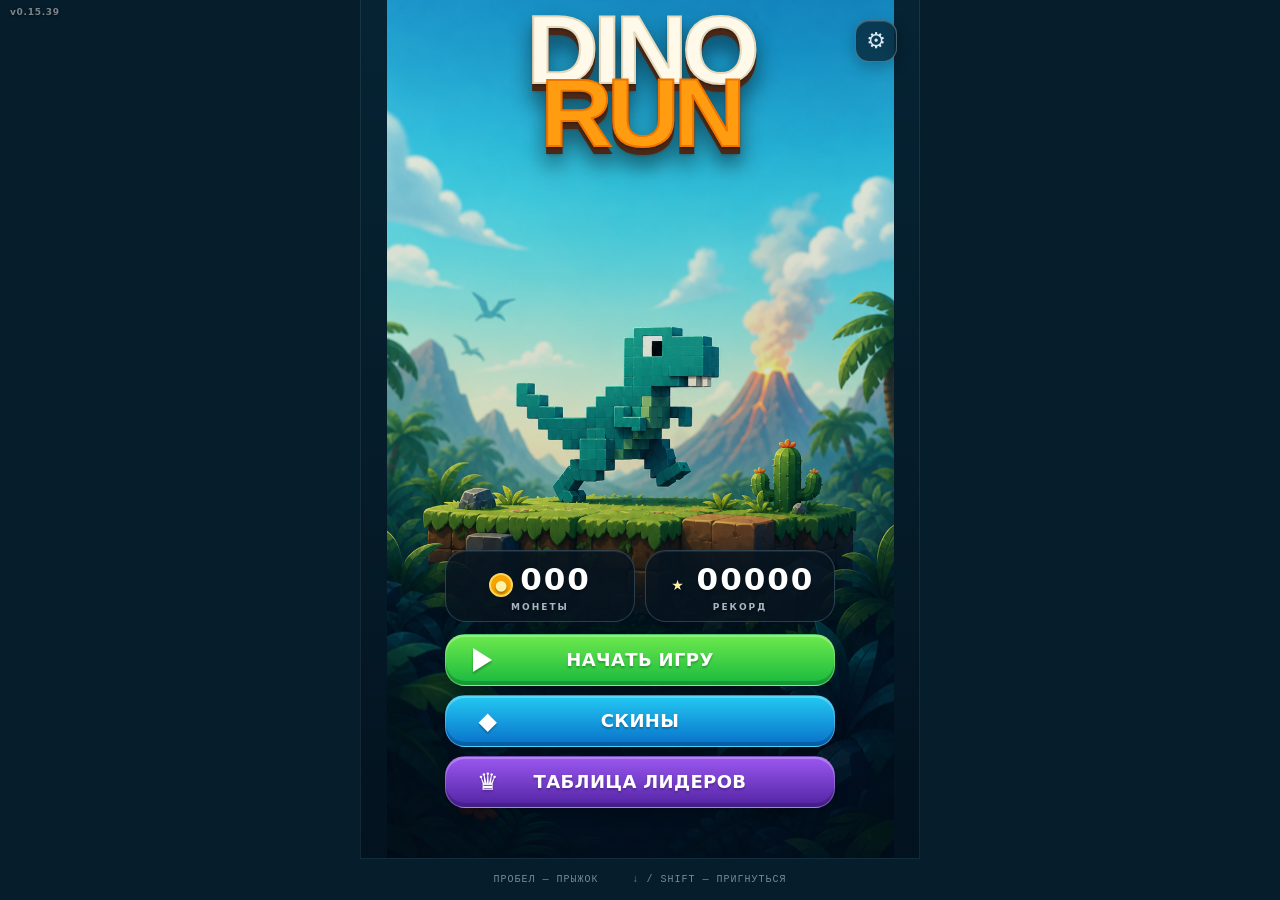
<file: index.html>
<!doctype html>
<html lang="ru">
<head>
  <meta charset="UTF-8" />
  <meta name="viewport" content="width=device-width, initial-scale=1, viewport-fit=cover, user-scalable=no" />
  <meta name="theme-color" content="#f7f7f7" />
  <title>Dino Run</title>
  <script src="https://telegram.org/js/telegram-web-app.js?63"></script>
  <link rel="stylesheet" href="styles.css?v=67" />
</head>
<body class="menu-open">
  <span class="app-version" aria-label="Версия приложения">v0.15.39</span>
  <main class="game-shell" aria-label="Игра Динозаврик">
    <header class="topbar">
      <button id="pauseButton" class="icon-button" type="button" aria-label="Поставить игру на паузу">
        <svg viewBox="0 0 24 24" aria-hidden="true"><rect x="5" y="4" width="5" height="16" rx="1"></rect><rect x="14" y="4" width="5" height="16" rx="1"></rect></svg>
      </button>
      <button id="soundButton" class="icon-button" type="button" aria-label="Выключить звук" aria-pressed="true">
        <span id="soundIcon" aria-hidden="true">
          <svg class="sound-on-icon" viewBox="0 0 24 24"><path d="M4 9v6h4l5 4V5L8 9H4z"></path><path d="M16 8c1.2 1 1.2 7 0 8M19 5c3 3 3 11 0 14" fill="none" stroke="currentColor" stroke-width="2" stroke-linecap="round"></path></svg>
          <svg class="sound-off-icon" viewBox="0 0 24 24"><path d="M4 9v6h4l5 4V5L8 9H4z"></path><path d="m17 9 5 5m0-5-5 5" fill="none" stroke="currentColor" stroke-width="2" stroke-linecap="round"></path></svg>
        </span>
      </button>
    </header>

    <section id="gameWrap" class="game-wrap">
      <canvas id="game" aria-label="Игровое поле"></canvas>
      <div id="devJumpControls" class="dev-jump-controls hidden" aria-label="Быстрый переход к дистанции">
        <button type="button" data-jump-distance="500">500</button>
        <button type="button" data-jump-distance="1000">1000</button>
        <button type="button" data-jump-distance="1500">1500</button>
        <button type="button" data-jump-distance="2000">2000</button>
        <button type="button" data-jump-distance="2500">2500</button>
        <button type="button" data-jump-distance="3000">3000</button>
        <button type="button" data-jump-distance="3500">3500</button>
        <button type="button" data-jump-distance="4000">4000</button>
        <button type="button" data-jump-distance="4500">4500</button>
        <button type="button" data-jump-distance="5000">5000</button>
      </div>

      <div id="startScreen" class="overlay">
        <div class="start-card">
          <div id="mainMenuScreen" class="menu-screen">
            <h1 class="game-logo" aria-label="Dino Run"><span>DINO</span><span>RUN</span></h1>
            <button id="developerMenuButton" class="developer-shortcut" type="button" aria-label="Настройки" title="Настройки">⚙</button>
            <canvas id="menuCharacterPreview" class="menu-character-preview" width="112" height="80" aria-label="Выбранный персонаж"></canvas>
            <div class="menu-stats" aria-label="Статистика игрока">
              <div><span class="stat-icon coin-symbol">●</span><strong id="menuCoins">000</strong><small>МОНЕТЫ</small></div>
              <div><span class="stat-icon trophy-symbol">★</span><strong id="menuHighScore">00000</strong><small>РЕКОРД</small></div>
            </div>
            <p class="controls-hint"><span>Пробел / ↑</span> — прыжок &nbsp; <span>↓ / Shift</span> — пригнуться</p>
            <div class="menu-home-actions">
              <button id="startButton" class="primary-button" type="button"><span class="button-icon play-icon" aria-hidden="true"></span><span>НАЧАТЬ ИГРУ</span></button>
              <button id="characterMenuButton" class="menu-nav-button character-button" type="button"><span class="button-icon" aria-hidden="true">◆</span><span>СКИНЫ</span></button>
              <button id="leaderboardMenuButton" class="menu-nav-button leaderboard-button" type="button"><span class="button-icon" aria-hidden="true">♛</span><span>ТАБЛИЦА ЛИДЕРОВ</span></button>
            </div>
          </div>

          <div id="locationsMenuScreen" class="menu-screen locations-menu hidden">
            <button class="back-button" type="button" data-menu-back>← НАЗАД</button>
            <p class="eyebrow">ВЫБЕРИ МАРШРУТ</p>
            <h2>ЛОКАЦИИ</h2>
            <div class="legacy-location-view">
              <p>Каждая следующая локация продолжает общий забег.</p>
              <p class="location-record">ТВОЙ РЕКОРД: <strong id="locationRecord">00000 М</strong></p>
              <div id="locationGrid" class="location-grid" aria-label="Выбор локации">
              <button id="desertLocationButton" class="location-card location-desert" type="button"><span class="location-number">01</span><span class="location-name">ПУСТЫНЯ</span><span class="location-range">0–3000 М</span><span class="location-action">ИГРАТЬ</span></button>
              <div class="location-connector" data-from="0" data-to="3000" aria-hidden="true"><span><i></i><b></b></span></div>
              <button class="location-card location-forest locked" type="button" disabled aria-disabled="true"><span class="location-number">02</span><span class="location-name">ЛЕС</span><span class="location-range">3000–6000 М</span><span class="location-action">СКОРО</span></button>
              <div class="location-connector" data-from="3000" data-to="6000" aria-hidden="true"><span><i></i><b></b></span></div>
              <button class="location-card location-swamp locked" type="button" disabled aria-disabled="true"><span class="location-number">03</span><span class="location-name">БОЛОТА</span><span class="location-range">6000–9000 М</span><span class="location-action">СКОРО</span></button>
              <div class="location-connector" data-from="6000" data-to="9000" aria-hidden="true"><span><i></i><b></b></span></div>
              <button class="location-card location-jungle locked" type="button" disabled aria-disabled="true"><span class="location-number">04</span><span class="location-name">ДЖУНГЛИ</span><span class="location-range">9000–12000 М</span><span class="location-action">СКОРО</span></button>
              <div class="location-connector" data-from="9000" data-to="12000" aria-hidden="true"><span><i></i><b></b></span></div>
              <button class="location-card location-impact locked" type="button" disabled aria-disabled="true"><span class="location-number">05</span><span class="location-name">ПАДЕНИЕ АСТЕРОИДА</span><span class="location-range">12000–15000 М</span><span class="location-action">СКОРО</span></button>
              <div class="location-connector" data-from="12000" data-to="15000" aria-hidden="true"><span><i></i><b></b></span></div>
              <button class="location-card location-firestorm locked" type="button" disabled aria-disabled="true"><span class="location-number">06</span><span class="location-name">ГЛОБАЛЬНЫЕ ПОЖАРЫ</span><span class="location-range">15000–18000 М</span><span class="location-action">СКОРО</span></button>
              <div class="location-connector" data-from="15000" data-to="18000" aria-hidden="true"><span><i></i><b></b></span></div>
              <button class="location-card location-ash locked" type="button" disabled aria-disabled="true"><span class="location-number">07</span><span class="location-name">ПЕПЕЛЬНАЯ ЗИМА</span><span class="location-range">18000–21000 М</span><span class="location-action">СКОРО</span></button>
              <div class="location-connector" data-from="18000" data-to="21000" aria-hidden="true"><span><i></i><b></b></span></div>
              <button class="location-card location-ice-age locked" type="button" disabled aria-disabled="true"><span class="location-number">08</span><span class="location-name">ЛЕДНИКОВЫЙ ПЕРИОД</span><span class="location-range">21000–24000 М</span><span class="location-action">СКОРО</span></button>
              <div class="location-connector" data-from="21000" data-to="24000" aria-hidden="true"><span><i></i><b></b></span></div>
              <button class="location-card location-rebirth locked" type="button" disabled aria-disabled="true"><span class="location-number">09</span><span class="location-name">ВОЗРОЖДЕНИЕ</span><span class="location-range">24000–27000 М</span><span class="location-action">СКОРО</span></button>
              <div class="location-connector" data-from="24000" data-to="27000" aria-hidden="true"><span><i></i><b></b></span></div>
              <button class="location-card location-civilization locked" type="button" disabled aria-disabled="true"><span class="location-number">10</span><span class="location-name">ДРЕВНЯЯ ЦИВИЛИЗАЦИЯ</span><span class="location-range">27000–30000 М</span><span class="location-action">СКОРО</span></button>
              <div class="location-connector" data-from="27000" data-to="30000" aria-hidden="true"><span><i></i><b></b></span></div>
              <button class="location-card location-space locked" type="button" disabled aria-disabled="true"><span class="location-number">11</span><span class="location-name">КОСМОС</span><span class="location-range">30000–33000 М</span><span class="location-action">СКОРО</span></button>
              </div>
            </div>
            <div class="new-location-view">
              <p class="new-location-record">ТВОЙ РЕКОРД: <strong id="newLocationRecord">00000 М</strong></p>
              <div id="newLocationGrid" class="new-location-grid" aria-label="Новый выбор локаций">
                <button class="new-location-card new-theme-desert" type="button" data-location-start="0" data-from="0" data-to="3000">
                  <span class="new-location-copy"><small>ЛОКАЦИЯ 01</small><strong>ПУСТЫНЯ</strong><em>0–3000 М</em></span>
                  <span class="new-location-art new-art-desert" aria-hidden="true"></span>
                </button>
                <button class="new-location-card new-theme-forest locked" type="button" data-from="3000" data-to="6000" disabled aria-disabled="true">
                  <span class="new-location-copy"><small>ЛОКАЦИЯ 02</small><strong>ЛЕС</strong><em>3000–6000 М</em></span>
                  <span class="new-location-art new-art-forest" aria-hidden="true"><b>🔒</b></span>
                </button>
                <button class="new-location-card new-theme-swamp locked" type="button" data-from="6000" data-to="9000" disabled aria-disabled="true">
                  <span class="new-location-copy"><small>ЛОКАЦИЯ 03</small><strong>БОЛОТА</strong><em>6000–9000 М</em></span>
                  <span class="new-location-art" aria-hidden="true"><b>🔒</b></span>
                </button>
                <button class="new-location-card new-theme-jungle locked" type="button" data-from="9000" data-to="12000" disabled aria-disabled="true">
                  <span class="new-location-copy"><small>ЛОКАЦИЯ 04</small><strong>ДЖУНГЛИ</strong><em>9000–12000 М</em></span>
                  <span class="new-location-art new-art-jungle" aria-hidden="true"><b>🔒</b></span>
                </button>
                <button class="new-location-card new-theme-impact locked" type="button" data-from="12000" data-to="15000" disabled aria-disabled="true">
                  <span class="new-location-copy"><small>ЛОКАЦИЯ 05</small><strong>ПАДЕНИЕ АСТЕРОИДА</strong><em>12000–15000 М</em></span>
                  <span class="new-location-art" aria-hidden="true"><b>🔒</b></span>
                </button>
                <button class="new-location-card new-theme-firestorm locked" type="button" data-from="15000" data-to="18000" disabled aria-disabled="true">
                  <span class="new-location-copy"><small>ЛОКАЦИЯ 06</small><strong>ГЛОБАЛЬНЫЕ ПОЖАРЫ</strong><em>15000–18000 М</em></span>
                  <span class="new-location-art" aria-hidden="true"><b>🔒</b></span>
                </button>
                <button class="new-location-card new-theme-ash locked" type="button" data-from="18000" data-to="21000" disabled aria-disabled="true">
                  <span class="new-location-copy"><small>ЛОКАЦИЯ 07</small><strong>ПЕПЕЛЬНАЯ ЗИМА</strong><em>18000–21000 М</em></span>
                  <span class="new-location-art" aria-hidden="true"><b>🔒</b></span>
                </button>
                <button class="new-location-card new-theme-ice locked" type="button" data-from="21000" data-to="24000" disabled aria-disabled="true">
                  <span class="new-location-copy"><small>ЛОКАЦИЯ 08</small><strong>ЛЕДНИКОВЫЙ ПЕРИОД</strong><em>21000–24000 М</em></span><span class="new-location-art" aria-hidden="true"><b>🔒</b></span>
                </button>
                <button class="new-location-card new-theme-rebirth locked" type="button" data-from="24000" data-to="27000" disabled aria-disabled="true">
                  <span class="new-location-copy"><small>ЛОКАЦИЯ 09</small><strong>ВОЗРОЖДЕНИЕ</strong><em>24000–27000 М</em></span><span class="new-location-art" aria-hidden="true"><b>🔒</b></span>
                </button>
                <button class="new-location-card new-theme-civilization locked" type="button" data-from="27000" data-to="30000" disabled aria-disabled="true">
                  <span class="new-location-copy"><small>ЛОКАЦИЯ 10</small><strong>ДРЕВНЯЯ ЦИВИЛИЗАЦИЯ</strong><em>27000–30000 М</em></span><span class="new-location-art" aria-hidden="true"><b>🔒</b></span>
                </button>
                <button class="new-location-card new-theme-space locked" type="button" data-from="30000" data-to="33000" disabled aria-disabled="true">
                  <span class="new-location-copy"><small>ЛОКАЦИЯ 11</small><strong>КОСМОС</strong><em>30000–33000 М</em></span><span class="new-location-art" aria-hidden="true"><b>🔒</b></span>
                </button>
              </div>
            </div>
            <div class="third-location-view">
              <div id="thirdLocationStage" class="third-location-stage third-theme-desert">
                <button id="thirdLocationPrev" class="third-location-nav third-nav-prev hidden" type="button" aria-label="Предыдущая локация">‹</button>
                <button id="thirdLocationNext" class="third-location-nav third-nav-next" type="button" aria-label="Следующая локация">›</button>
                <div class="third-stage-heading">
                  <small id="thirdLocationNumber">ЛОКАЦИЯ 01</small>
                  <h3 id="thirdLocationName">ПУСТЫНЯ</h3>
                  <span id="thirdLocationRange">0–3000 М</span>
                </div>
                <div class="third-island-layer" aria-hidden="true"></div>
                <div class="third-map-clouds" aria-hidden="true">
                  <i></i><i></i><i></i><i></i><i></i><i></i>
                  <i></i><i></i><i></i><i></i><i></i><i></i>
                </div>
                <div id="thirdLocationFog" class="third-location-fog" aria-hidden="true"></div>
                <div class="third-route" aria-hidden="true">
                  <span></span>
                  <small id="thirdRouteStart">0</small>
                  <small id="thirdRouteEnd">3000 М</small>
                </div>
                <div class="third-dino-marker">
                  <img src="assets/game-skins/classic-run-4.png" alt="" aria-hidden="true">
                </div>
                <div class="third-record-flag"><strong id="thirdFlagRecord">00531 М</strong></div>
                <div class="third-stage-footer">
                  <div class="third-location-stats">
                    <div class="third-location-stat">
                      <small>ПОПЫТКИ</small>
                      <strong id="thirdAttempts">00</strong>
                    </div>
                    <div class="third-location-stat">
                      <small>ЛУЧШИЙ РЕЗУЛЬТАТ</small>
                      <strong id="thirdBestResult">00000 М</strong>
                    </div>
                    <div class="third-location-stat">
                      <small>ИССЛЕДОВАНО</small>
                      <strong id="thirdExplored">0%</strong>
                    </div>
                  </div>
                  <button id="thirdLocationPlay" type="button">ИГРАТЬ</button>
                </div>
              </div>
            </div>
          </div>

          <div id="skinsMenuScreen" class="menu-screen skins-menu hidden">
            <div class="skins-toolbar">
              <button class="back-button" type="button" data-menu-back>← НАЗАД</button>
              <div class="skin-wallet"><span class="coin-symbol">●</span><strong id="skinWalletCoins">000</strong></div>
            </div>
            <div class="skins-title">
              <span class="skins-title-dino" aria-hidden="true">◆</span>
              <div><h2>СКИНЫ</h2><p>Собирай коллекцию и беги к рекорду!</p></div>
            </div>
            <section class="skin-shop" aria-label="Карусель скинов">
              <div id="skinGrid" class="skin-carousel" aria-live="polite"></div>
            </section>
          </div>

          <div id="leaderboardMenuScreen" class="menu-screen hidden">
            <button class="back-button" type="button" data-menu-back>← НАЗАД</button>
            <p class="eyebrow">ЛУЧШИЕ ИГРОКИ</p>
            <h2>ТАБЛИЦА ЛИДЕРОВ</h2>
            <p>Топ игроков по максимальному расстоянию.</p>
            <div id="leaderboardStatus" class="leaderboard-status">ЗАГРУЗКА...</div>
            <ol id="leaderboardList" class="leaderboard-list" aria-live="polite"></ol>
          </div>

          <div id="settingsMenuScreen" class="menu-screen settings-menu hidden">
            <button class="back-button" type="button" data-menu-back>← НАЗАД</button>
            <p class="eyebrow">ПАРАМЕТРЫ ИГРЫ</p>
            <h2>НАСТРОЙКИ</h2>
            <p>Музыка главного меню и игровые звуки.</p>
            <button id="menuSoundToggle" class="settings-toggle" type="button" aria-pressed="true">
              <span class="settings-toggle-icon" aria-hidden="true">♪</span>
              <span id="menuSoundLabel">ЗВУК И МУЗЫКА: ВКЛ</span>
            </button>
            <div class="settings-developer">
              <h3>РЕЖИМ РАЗРАБОТЧИКА</h3>
              <p class="eyebrow">ВИД ВЫБОРА ЛОКАЦИЙ</p>
              <div id="locationViewButtons" class="location-view-switch" role="group" aria-label="Вид выбора локаций">
                <button type="button" data-location-view="legacy" aria-pressed="false">ЛЕГАСИ</button>
                <button type="button" data-location-view="new" aria-pressed="false">НОВАЯ</button>
                <button type="button" data-location-view="third" aria-pressed="true">ВАРИАНТ 3</button>
              </div>
              <button id="devFogToggle" class="settings-toggle developer-fog-toggle" type="button" aria-pressed="true">
                <span class="settings-toggle-icon" aria-hidden="true">☁</span>
                <span id="devFogLabel">ТУМАН: ВКЛ</span>
              </button>
              <p class="eyebrow dev-run-title">ТЕСТОВЫЙ ЗАБЕГ</p>
              <p>Быстро запусти игру с начала нужной локации. Рекорд не сохраняется.</p>
              <div id="devDistanceButtons" class="dev-distances dev-start-distances">
                <button type="button" data-distance="0"><strong>ПУСТЫНЯ</strong><small>0 М</small></button>
                <button type="button" data-distance="3000"><strong>ЛЕС</strong><small>3000 М</small></button>
                <button type="button" data-distance="6000"><strong>БОЛОТА</strong><small>6000 М</small></button>
                <button type="button" data-distance="9000"><strong>ДЖУНГЛИ</strong><small>9000 М</small></button>
                <button type="button" data-distance="12000"><strong>ПАДЕНИЕ АСТЕРОИДА</strong><small>12000 М</small></button>
                <button type="button" data-distance="15000"><strong>ГЛОБАЛЬНЫЕ ПОЖАРЫ</strong><small>15000 М</small></button>
                <button type="button" data-distance="18000"><strong>ПЕПЕЛЬНАЯ ЗИМА</strong><small>18000 М</small></button>
                <button type="button" data-distance="21000"><strong>ЛЕДНИКОВЫЙ ПЕРИОД</strong><small>21000 М</small></button>
                <button type="button" data-distance="24000"><strong>ВОЗРОЖДЕНИЕ</strong><small>24000 М</small></button>
                <button type="button" data-distance="27000"><strong>ДРЕВНЯЯ ЦИВИЛИЗАЦИЯ</strong><small>27000 М</small></button>
                <button type="button" data-distance="30000"><strong>КОСМОС</strong><small>30000 М</small></button>
                <button type="button" data-obstacle-free>БЕЗ ПРЕГРАД</button>
              </div>
            </div>
          </div>
        </div>
      </div>

      <div id="gameOverScreen" class="overlay hidden">
        <div class="game-over-card">
          <p class="eyebrow">ЗАБЕГ ОКОНЧЕН</p>
          <h2>GAME OVER</h2>
          <div class="result-row">
            <div><span>СЧЁТ</span><strong id="finalScore">00000</strong></div>
            <div class="divider"></div>
            <div><span>МОНЕТЫ</span><strong id="finalCoins">000</strong></div>
            <div class="divider"></div>
            <div><span>РЕКОРД</span><strong id="finalHighScore">00000</strong></div>
          </div>
          <button id="restartButton" class="primary-button" type="button">ЕЩЁ РАЗ</button>
          <button id="menuButton" class="secondary-button" type="button">ГЛАВНОЕ МЕНЮ</button>
        </div>
      </div>

      <div id="pauseScreen" class="overlay hidden">
        <div class="pause-card">
          <p class="eyebrow">ИГРА ОСТАНОВЛЕНА</p>
          <h2>ПАУЗА</h2>
          <button id="resumeButton" class="primary-button" type="button">ПРОДОЛЖИТЬ</button>
          <button id="pauseMenuButton" class="secondary-button" type="button">ГЛАВНОЕ МЕНЮ</button>
          <p class="controls-hint"><span>P / Esc</span> — продолжить игру</p>
        </div>
      </div>

      <div class="mobile-controls" aria-label="Сенсорное управление">
        <button id="duckButton" type="button" aria-label="Пригнуться">↓</button>
        <button id="jumpButton" type="button" aria-label="Прыгнуть">↑</button>
      </div>
    </section>

    <footer>
      <span>ПРОБЕЛ — ПРЫЖОК</span>
      <span>↓ / SHIFT — ПРИГНУТЬСЯ</span>
    </footer>
  </main>
  <script src="telegram.js?v=8"></script>
  <script src="cloud-sync.js?v=8"></script>
  <script src="game.js?v=77"></script>
</body>
</html>
</file>
<file: styles.css>
:root {
  color-scheme: light;
  --ink: #2f3133;
  --muted: #73777a;
  --paper: #dff3ff;
  --accent: #ee5d43;
  font-family: "Courier New", Courier, monospace;
}

* { box-sizing: border-box; }

html, body {
  width: 100%;
  height: 100%;
  margin: 0;
  overflow: hidden;
  overscroll-behavior: none;
  background: var(--paper);
  color: var(--ink);
  -webkit-tap-highlight-color: transparent;
  touch-action: none;
  transition: background-color .7s ease, color .7s ease;
}

button { font: inherit; }

.app-version {
  position: fixed;
  z-index: 20;
  left: max(10px, env(safe-area-inset-left));
  top: max(8px, env(safe-area-inset-top));
  color: rgba(255, 255, 255, .48);
  font-family: system-ui, -apple-system, sans-serif;
  font-size: 9px;
  font-weight: 650;
  letter-spacing: .08em;
  line-height: 1;
  pointer-events: none;
  text-shadow: 0 1px 3px rgba(0, 0, 0, .6);
}

body:not(.menu-open) .app-version { left: max(66px, calc(env(safe-area-inset-left) + 66px)); top: max(22px, calc(env(safe-area-inset-top) + 22px)); color: rgba(47, 49, 51, .42); }
body.night:not(.menu-open) .app-version { color: rgba(255, 255, 255, .42); }

.game-shell {
  width: min(100%, 560px);
  height: min(var(--tg-viewport-stable-height, 100dvh), 1000px);
  position: relative;
  display: grid;
  grid-template-rows: 1fr 42px;
  margin: 0 auto;
  overflow: hidden;
}

body.menu-open .topbar { display: none; }
body.menu-open .game-shell { grid-template-rows: 1fr 42px; }
body.menu-open #startScreen { place-items: start center; }
body.menu-open .start-card { height: 100%; padding-top: max(24px, env(safe-area-inset-top)); padding-bottom: max(22px, env(safe-area-inset-bottom)); }
body.menu-open #mainMenuScreen:not(.hidden) { height: 100%; display: flex; flex-direction: column; align-items: center; }

.topbar {
  position: absolute;
  z-index: 3;
  inset: 0 0 auto;
  display: flex;
  align-items: center;
  justify-content: space-between;
  padding: max(10px, env(safe-area-inset-top)) 16px 0;
  pointer-events: none;
}

.icon-button {
  display: grid; place-items: center; width: 44px; height: 44px; padding: 10px; border: 1px solid rgba(47,49,51,.18); border-radius: 50%; background: rgba(223,243,255,.72); color: var(--ink); cursor: pointer; pointer-events: auto; backdrop-filter: blur(4px);
}
.icon-button svg { display: block; width: 100%; height: 100%; fill: currentColor; }
#soundButton[aria-pressed="true"] .sound-off-icon, #soundButton[aria-pressed="false"] .sound-on-icon { display: none; }
body.night .icon-button { border-color: rgba(232,240,255,.24); background: rgba(21,35,61,.7); }

.game-wrap { position: relative; min-height: 0; overflow: hidden; }
canvas { display: block; width: 100%; height: 100%; image-rendering: pixelated; }

.dev-jump-controls { position: absolute; z-index: 3; top: max(116px, calc(env(safe-area-inset-top) + 108px)); left: 50%; display: grid; grid-template-columns: repeat(5, 1fr); gap: 4px; width: min(92%, 520px); padding: 6px; border: 1px solid rgba(255,255,255,.35); border-radius: 12px; background: rgba(4,19,30,.72); backdrop-filter: blur(5px); transform: translateX(-50%); }
.dev-jump-controls.hidden { display: none; }
.dev-jump-controls button { min-height: 30px; padding: 4px 2px; border: 1px solid rgba(255,255,255,.2); border-radius: 7px; background: rgba(255,255,255,.12); color: white; font: 700 10px "Courier New", monospace; cursor: pointer; }
.dev-jump-controls button:active { background: var(--accent); transform: translateY(1px); }

.overlay {
  position: absolute; inset: 0; z-index: 4; display: grid; place-items: center;
  background: rgba(223, 243, 255, .8); backdrop-filter: blur(2px);
  transition: opacity .2s ease; overflow-y: auto;
}
.overlay.hidden { opacity: 0; pointer-events: none; }

.start-card, .game-over-card, .pause-card { text-align: center; padding: 28px; max-width: 720px; width: 100%; }
.menu-character-preview { display: block; width: 112px; height: 80px; margin: 12px auto 4px; image-rendering: pixelated; }
h1, h2 { margin: 0; font-size: clamp(34px, 7vw, 66px); letter-spacing: .12em; line-height: 1; }
.start-card > p, .menu-screen > p:not(.eyebrow) { color: var(--muted); line-height: 1.6; }
.controls-hint { font-size: 11px; margin-top: 20px; }
.controls-hint span { color: var(--ink); font-weight: bold; }

.menu-stats { display: flex; justify-content: center; gap: 12px; margin: 20px auto 8px; }
.menu-stats > div { min-width: 130px; padding: 12px 16px; border: 1px solid rgba(49,91,112,.25); background: rgba(255,255,255,.3); }
.menu-stats strong { font-size: 22px; letter-spacing: 2px; }
.menu-stats small { display: block; margin-top: 5px; color: var(--muted); font-size: 9px; letter-spacing: 2px; }
.coin-symbol { margin-right: 7px; color: #d98a22; }

.menu-screen.hidden { display: none; }
.menu-home-actions { display: grid; gap: 11px; width: min(280px, 90%); margin: auto auto 0; }
.menu-home-actions .primary-button { width: 100%; margin: 0; }
.menu-nav-button { width: 100%; min-height: 46px; padding: 12px 16px; border: 0; background: var(--ink); color: white; box-shadow: 5px 5px 0 rgba(238,93,67,.75); font-weight: 700; letter-spacing: 1px; cursor: pointer; }
.menu-nav-button:active { transform: translate(3px, 3px); box-shadow: 2px 2px 0 var(--accent); }
.back-button { display: flex; align-items: center; min-height: 48px; margin: 0 0 24px; padding: 12px 14px; border: 1px solid rgba(255,255,255,.2); border-radius: 14px; background: rgba(2,18,29,.34); color: var(--ink); font-size: 15px; font-weight: 800; letter-spacing: 1px; cursor: pointer; }
.back-button:active { transform: translateY(2px); background: rgba(2,18,29,.58); }
.skin-run-stage { position: relative; max-width: 520px; margin: 14px auto 12px; border: 1px solid rgba(49,91,112,.28); background: rgba(255,255,255,.2); overflow: hidden; }
.skin-run-stage canvas { display: block; width: 100%; height: 130px; image-rendering: pixelated; }
.skin-run-stage > span { position: absolute; top: 8px; right: 10px; color: var(--muted); font-size: 8px; letter-spacing: 1px; }

.skin-shop { margin: 12px auto 6px; }
.skin-shop h2 { position: absolute; width: 1px; height: 1px; overflow: hidden; clip-path: inset(50%); }
.skin-grid { display: grid; grid-template-columns: repeat(4, minmax(105px, 1fr)); gap: 9px; }
.skin-card { position: relative; display: grid; grid-template-rows: 38px auto auto; gap: 5px; place-items: center; min-height: 106px; padding: 10px 7px; border: 1px solid rgba(49,91,112,.25); background: rgba(255,255,255,.32); color: var(--ink); cursor: pointer; }
.skin-card:hover { background: rgba(255,255,255,.55); }
.skin-card.selected { border: 2px solid var(--ink); background: rgba(255,255,255,.68); }
.skin-card.locked { border-style: dashed; }
.skin-preview { font-size: 29px; line-height: 1; }
.skin-name { font-size: 10px; font-weight: 700; letter-spacing: 1px; }
.skin-action { color: var(--muted); font-size: 9px; letter-spacing: .6px; }
.skin-card.affordable .skin-action { color: #bd7417; font-weight: 700; }

.leaderboard-status { min-height: 28px; margin-top: 24px; color: var(--muted); font-size: 10px; letter-spacing: 1.5px; }
.leaderboard-list { display: grid; gap: 7px; max-width: 560px; margin: 0 auto; padding: 0; list-style: none; }
.leaderboard-row { display: grid; grid-template-columns: 42px 1fr auto; align-items: center; min-height: 48px; padding: 8px 14px; border: 1px solid rgba(49,91,112,.25); background: rgba(255,255,255,.28); text-align: left; }
.leaderboard-row.current { border: 2px solid var(--accent); background: rgba(238,93,67,.1); }
.leaderboard-rank { color: var(--accent); font-size: 15px; }
.leaderboard-player { overflow: hidden; font-weight: 700; text-overflow: ellipsis; white-space: nowrap; }
.leaderboard-player small { margin-left: 9px; color: var(--accent); font-size: 8px; letter-spacing: 1px; }
.leaderboard-score { font-size: 18px; letter-spacing: 2px; }

.dev-mode { max-width: 500px; min-height: 118px; margin: 12px auto 5px; padding: 18px 12px; border: 1px dashed rgba(49,91,112,.35); background: rgba(255,255,255,.16); }
.dev-heading { display: flex; align-items: center; justify-content: space-between; gap: 15px; margin-bottom: 8px; }
.dev-heading h2 { margin: 0; font-size: 11px; letter-spacing: 1.5px; }
.dev-heading span { color: var(--accent); font-size: 8px; letter-spacing: .7px; }
.dev-distances { display: grid; grid-template-columns: repeat(4, 1fr); gap: 6px; }
.dev-distances button { padding: 8px 5px; border: 1px solid rgba(49,91,112,.3); background: rgba(255,255,255,.2); color: var(--ink); font-size: 9px; font-weight: 700; cursor: pointer; }
.dev-distances button.selected { border-color: var(--accent); background: var(--accent); color: white; }
.dev-start-distances { grid-template-columns: repeat(3, 1fr); max-width: 460px; margin: 28px auto 0; gap: 10px; }
.dev-start-distances button { min-height: 58px; background: var(--ink); color: white; border: 0; box-shadow: 4px 4px 0 var(--accent); font-size: 13px; }
.dev-start-distances button strong, .dev-start-distances button small { display: block; }
.dev-start-distances button strong { font-size: 11px; line-height: 1.2; }
.dev-start-distances button small { margin-top: 5px; color: #9fc5d6; font-size: 9px; letter-spacing: 1px; }
.dev-start-distances button[data-obstacle-free] { grid-column: 1 / -1; }
.dev-start-distances button:active { transform: translate(3px, 3px); box-shadow: 1px 1px 0 var(--accent); }

.primary-button {
  min-width: 210px; margin-top: 10px; padding: 15px 24px; border: 0;
  background: var(--ink); color: white; letter-spacing: 1.5px; font-weight: 700;
  box-shadow: 5px 5px 0 var(--accent); cursor: pointer;
}
.primary-button:active { transform: translate(3px, 3px); box-shadow: 2px 2px 0 var(--accent); }
.secondary-button { display: block; min-width: 210px; margin: 16px auto 0; padding: 11px 18px; border: 1px solid rgba(47,65,75,.45); background: transparent; color: var(--ink); font-weight: 700; letter-spacing: 1px; cursor: pointer; }
.secondary-button:active { background: rgba(255,255,255,.4); }

.eyebrow { color: var(--accent); font-weight: 700; letter-spacing: 3px; }
.result-row { display: flex; justify-content: center; gap: 28px; margin: 30px 0 16px; }
.result-row div:not(.divider) { display: grid; gap: 8px; min-width: 105px; }
.result-row span { font-size: 11px; color: var(--muted); letter-spacing: 2px; }
.result-row strong { font-size: 26px; letter-spacing: 3px; }
.divider { width: 1px; background: #ccc; }

.mobile-controls { display: flex; position: absolute; z-index: 3; left: max(18px, env(safe-area-inset-left)); right: max(18px, env(safe-area-inset-right)); bottom: 58px; justify-content: space-between; pointer-events: none; }
.mobile-controls button {
  pointer-events: auto; width: 74px; height: 74px; border: 2px solid rgba(47,49,51,.35);
  border-radius: 50%; background: rgba(223,243,255,.78); color: var(--ink); font-size: 30px;
  backdrop-filter: blur(3px); user-select: none;
}

footer { display: flex; align-items: center; justify-content: center; gap: 34px; border-top: 1px solid rgba(68,112,138,.2); color: #708c9c; font-size: 10px; letter-spacing: 1px; }

body.night { --ink: #e8f0ff; --muted: #9badca; --paper: #15233d; background: #15233d; color: #e8f0ff; }
body.night .topbar, body.night footer { border-color: rgba(210,225,255,.18); }
body.night .overlay { background: rgba(21,35,61,.84); }
body.night .menu-stats > div, body.night .skin-card { background: rgba(255,255,255,.08); border-color: rgba(220,235,255,.24); }
body.night .leaderboard-row { background: rgba(255,255,255,.08); border-color: rgba(220,235,255,.24); }
body.night .dev-distances button { color: #e8f0ff; border-color: rgba(220,235,255,.24); }
body.night .menu-nav-button, body.night .dev-start-distances button { color: #15233d; background: #e8f0ff; }
body.night .mobile-controls button { color: #e8f0ff; border-color: rgba(232,240,255,.4); background: rgba(21,35,61,.7); }

@media (hover: none), (pointer: coarse) {
  .mobile-controls { bottom: max(18px, env(safe-area-inset-bottom)); }
  footer { display: none; }
  .game-shell { grid-template-rows: 1fr; }
  .topbar { padding-inline: 16px; }
  .controls-hint { display: none; }
  body.menu-open .game-shell { grid-template-rows: 1fr; }
}

@media (max-width: 700px) {
  .mobile-controls { bottom: max(18px, env(safe-area-inset-bottom)); }
  footer { display: none; }
  .game-shell { grid-template-rows: 1fr; }
  .topbar { padding-inline: 16px; }
  .controls-hint { display: none; }
  .start-card, .game-over-card { padding-inline: 20px; }
  .result-row { gap: 10px; }
  .result-row div:not(.divider) { min-width: 80px; }
  .result-row strong { font-size: 20px; letter-spacing: 1px; }
  .menu-stats > div { min-width: 112px; padding-inline: 10px; }
  .dev-start-distances { grid-template-columns: 1fr; }
  body.menu-open .game-shell { grid-template-rows: 1fr; }
  .skin-grid { grid-template-columns: repeat(2, minmax(105px, 1fr)); }
  .skin-card { min-height: 92px; grid-template-rows: 30px auto auto; }
}

@media (max-height: 520px) {
  .game-shell { grid-template-rows: 1fr; }
  footer { display: none; }
  .start-card { transform: scale(.85); }
  .skin-grid { grid-template-columns: repeat(4, minmax(95px, 1fr)); }
  .skin-card { min-height: 78px; padding-block: 6px; grid-template-rows: 24px auto auto; }
  .skin-preview { font-size: 22px; }
  .mobile-controls { bottom: max(10px, env(safe-area-inset-bottom)); }
  .mobile-controls button { width: 62px; height: 62px; }
}

/* Jungle home screen */
body.menu-open {
  --menu-navy: #061d2b;
  --menu-panel: rgba(7, 20, 31, .86);
  --menu-line: rgba(151, 205, 232, .24);
  background: #061d2b;
}

body.menu-open #startScreen {
  background:
    linear-gradient(180deg, rgba(0, 92, 126, .1) 0%, rgba(1, 16, 27, .16) 56%, rgba(1, 13, 24, .74) 100%),
    url("assets/dino-jungle-menu.png") center center / cover no-repeat;
  backdrop-filter: none;
}

body.menu-open .start-card {
  max-width: 560px;
  min-height: 100%;
  padding: max(18px, env(safe-area-inset-top)) 22px max(22px, env(safe-area-inset-bottom));
  color: #fff;
  text-shadow: 0 2px 3px rgba(0, 0, 0, .36);
}

body.menu-open #mainMenuScreen:not(.hidden) {
  position: relative;
  justify-content: flex-start;
}

.game-logo {
  display: grid;
  place-items: center;
  margin: 0 auto;
  font-family: Impact, Haettenschweiler, "Arial Black", sans-serif;
  font-size: clamp(62px, 11.5vh, 96px);
  font-weight: 900;
  letter-spacing: -.055em;
  line-height: .66;
  transform: scaleX(1.04);
  filter: drop-shadow(0 7px 0 #4a2817) drop-shadow(0 11px 10px rgba(0, 0, 0, .48));
}

.game-logo span:first-child {
  color: #fff9e9;
  -webkit-text-stroke: 2px #e4d9bd;
}

.game-logo span:last-child {
  color: #ff9c10;
  -webkit-text-stroke: 2px #f07400;
}

body.menu-open .menu-character-preview {
  visibility: hidden;
  width: 1px;
  height: clamp(365px, 45vh, 430px);
  min-height: clamp(365px, 45vh, 430px);
  margin: 0;
}

.developer-shortcut {
  position: absolute;
  z-index: 2;
  top: 2px;
  right: 0;
  display: grid;
  place-items: center;
  width: 42px;
  height: 42px;
  padding: 0;
  border: 1px solid rgba(255,255,255,.28);
  border-radius: 14px;
  background: rgba(5, 25, 38, .7);
  box-shadow: inset 0 1px 0 rgba(255,255,255,.12), 0 5px 16px rgba(0,0,0,.24);
  color: #dce8f2;
  font-family: system-ui, -apple-system, sans-serif;
  font-size: 22px;
  line-height: 1;
  cursor: pointer;
  backdrop-filter: blur(8px);
}

.developer-shortcut:active { transform: translateY(2px); background: rgba(15, 43, 60, .88); }

.menu-mission {
  display: flex;
  align-items: center;
  justify-content: center;
  gap: 16px;
  width: min(390px, 96%);
  margin: 0 auto 10px;
  padding: 12px 18px;
  border: 1px solid var(--menu-line);
  border-radius: 22px;
  background: var(--menu-panel);
  box-shadow: inset 0 1px 0 rgba(255, 255, 255, .08), 0 8px 25px rgba(0, 0, 0, .25);
  color: #e8edf5 !important;
  font-family: system-ui, -apple-system, sans-serif;
  font-size: clamp(13px, 2vh, 17px);
  font-weight: 650;
  line-height: 1.35 !important;
  text-align: left;
}

.mission-dino { color: #27e6a0; font-size: 27px; transform: rotate(45deg); }

body.menu-open .menu-stats {
  width: min(390px, 96%);
  margin: 0 auto 12px;
  gap: 10px;
}

body.menu-open .menu-stats > div {
  flex: 1;
  min-width: 0;
  padding: 10px 10px 9px;
  border: 1px solid var(--menu-line);
  border-radius: 21px;
  background: var(--menu-panel);
  box-shadow: inset 0 1px 0 rgba(255,255,255,.08), 0 7px 20px rgba(0,0,0,.22);
  font-family: system-ui, -apple-system, sans-serif;
}

body.menu-open .menu-stats strong { color: #fff; font-size: clamp(22px, 4vh, 31px); }
body.menu-open .menu-stats small { color: #aab6c3; font-size: 9px; font-weight: 750; }
.stat-icon { display: inline-grid; place-items: center; width: 24px; height: 24px; margin-right: 7px; border-radius: 50%; font-size: 14px; }
.coin-symbol { color: #fff4a6; background: #f6a400; border: 2px solid #ffd557; }
.trophy-symbol { color: #fff1a4; background: transparent; }

body.menu-open .controls-hint { display: none; }

body.menu-open .menu-home-actions {
  width: min(390px, 96%);
  margin: 0 auto;
  gap: 9px;
}

body.menu-open .menu-home-actions button {
  display: grid;
  grid-template-columns: 52px 1fr 52px;
  align-items: center;
  min-height: 52px;
  margin: 0;
  padding: 8px 16px;
  border: 1px solid rgba(255,255,255,.2);
  border-radius: 20px;
  color: white;
  font-family: system-ui, -apple-system, sans-serif;
  font-size: clamp(14px, 2.2vh, 18px);
  font-weight: 900;
  letter-spacing: .02em;
  text-shadow: 0 2px 2px rgba(0,0,0,.25);
  box-shadow: inset 0 2px 0 rgba(255,255,255,.25), inset 0 -4px 0 rgba(0,0,0,.18), 0 6px 14px rgba(0,0,0,.26);
}

body.menu-open .menu-home-actions button > span:last-child { grid-column: 2; }
.button-icon { grid-column: 1; font-size: 24px; }
.play-icon { width: 0; height: 0; margin-left: 11px; border-top: 12px solid transparent; border-bottom: 12px solid transparent; border-left: 19px solid white; filter: drop-shadow(0 2px 1px rgba(0,0,0,.3)); }
body.menu-open #startButton { background: linear-gradient(#6eea4d, #18b83f); }
body.menu-open .character-button { background: linear-gradient(#23c9f2, #0870ca); }
body.menu-open .leaderboard-button { background: linear-gradient(#9b58f0, #5123a2); }
body.menu-open .settings-button { background: linear-gradient(#66738f, #30384f); }
body.menu-open .developer-button { background: linear-gradient(#48536f, #242b42); }
body.menu-open .menu-home-actions button:active { transform: translateY(3px); box-shadow: inset 0 2px 0 rgba(255,255,255,.12), inset 0 -1px 0 rgba(0,0,0,.2); }

body.menu-open .menu-screen:not(#mainMenuScreen) {
  min-height: calc(100% - 20px);
  padding: 22px;
  border: 1px solid var(--menu-line);
  border-radius: 28px;
  background: rgba(4, 19, 30, .92);
  box-shadow: 0 18px 55px rgba(0,0,0,.36);
  color: white;
  text-shadow: none;
}

.settings-toggle { display: grid; grid-template-columns: 54px 1fr; align-items: center; width: 100%; margin-top: 28px; padding: 16px 18px; border: 1px solid rgba(255,255,255,.24); border-radius: 18px; background: linear-gradient(#35c975, #17874d); color: white; font-family: system-ui, sans-serif; font-size: 16px; font-weight: 900; cursor: pointer; box-shadow: inset 0 2px 0 rgba(255,255,255,.2), 0 7px 18px rgba(0,0,0,.3); }
.settings-toggle[aria-pressed="false"] { background: linear-gradient(#596275, #303746); color: #c6cdd8; }
.settings-toggle-icon { font-size: 28px; }
.settings-developer { margin-top: 30px; padding-top: 24px; border-top: 1px solid rgba(255,255,255,.18); }
.settings-developer h3 { margin: 6px 0 8px; font-size: clamp(18px, 5vw, 26px); }
.settings-developer .dev-start-distances { margin-top: 18px; }
.developer-fog-toggle { width: min(100%, 460px); margin: 14px auto 0; }
.location-view-switch { display: grid; grid-template-columns: repeat(3, 1fr); gap: 8px; margin: 12px 0 26px; padding: 5px; border: 1px solid rgba(255,255,255,.18); border-radius: 16px; background: rgba(0,0,0,.24); }
.location-view-switch button { min-height: 44px; border: 0; border-radius: 11px; background: transparent; color: #9babb8; font: 900 12px/1 system-ui, sans-serif; letter-spacing: 1px; cursor: pointer; }
.location-view-switch button[aria-pressed="true"] { background: linear-gradient(#25cbe3, #1577be); color: white; box-shadow: inset 0 2px 0 rgba(255,255,255,.22), 0 5px 12px rgba(0,0,0,.28); }
.dev-run-title { margin-top: 8px; }

body.menu-open .menu-screen:not(#mainMenuScreen) .back-button,
body.menu-open .menu-screen:not(#mainMenuScreen) h2 { color: white; }

.locations-menu > p { margin-inline: auto; max-width: 440px; }
.new-location-view { display: none; width: min(680px, 100%); margin: 22px auto 24px; }
.new-location-record { width: fit-content; margin: 0 auto 18px; padding: 8px 14px; border: 1px solid rgba(255,255,255,.2); border-radius: 999px; background: rgba(0,0,0,.32); color: #b8cbd6; font-size: 12px; font-weight: 800; letter-spacing: 1px; }
.new-location-record strong { color: white; }
.new-location-grid { display: grid; gap: 14px; }
.new-location-card { --card-progress: 0%; --location-bg: linear-gradient(145deg, #315b70, #0b2433); position: relative; display: grid; grid-template-columns: 1fr; min-height: 154px; overflow: hidden; padding: 0; border: 1px solid rgba(255,255,255,.27); border-radius: 22px; background: #0b2433; color: white; text-align: left; cursor: pointer; isolation: isolate; box-shadow: inset 0 2px 0 rgba(255,255,255,.12), 0 10px 22px rgba(0,0,0,.3); }
.new-location-card::before { content: ""; position: absolute; z-index: 1; inset: 0 auto 0 0; width: var(--card-progress); background: var(--location-bg); background-position: center; background-size: cover; transition: width .45s ease; }
.new-location-copy { position: relative; z-index: 3; display: flex; flex-direction: column; justify-content: center; min-width: 0; padding: 22px 18px 22px 22px; background: linear-gradient(90deg, rgba(5,23,34,.9), rgba(5,23,34,.58) 58%, transparent 82%); }
.new-location-copy small { color: #ff7056; font-size: 9px; font-weight: 900; letter-spacing: 1.5px; }
.new-location-copy strong { margin-top: 8px; font-size: clamp(18px, 4vw, 27px); line-height: 1.05; }
.new-location-copy em { margin-top: 8px; color: #a9c1ce; font-size: 10px; font-style: normal; font-weight: 800; letter-spacing: 1px; }
.new-location-art { position: absolute; z-index: 0; inset: 0; display: grid; place-items: center end; padding-right: 16%; background: var(--location-bg); background-position: center; background-size: cover; filter: grayscale(1) brightness(.48); }
.new-location-art::after { content: ""; position: absolute; inset: 0; background: rgba(3,13,20,.2); }
.new-location-art b { position: relative; z-index: 2; display: grid; place-items: center; width: 46px; height: 46px; border: 1px solid rgba(255,255,255,.3); border-radius: 50%; background: rgba(4,13,20,.72); font-size: 20px; }
.new-theme-desert { --location-bg: url("assets/desert-sky-day.png"); }
.new-theme-forest { --location-bg: linear-gradient(145deg, #4f8053, #132d23); }
.new-theme-swamp { --location-bg: url("assets/location-map/toxic-crystal-ground.png?v=1"); }
.new-theme-jungle { --location-bg: radial-gradient(circle at 70% 28%, #6bd35e, transparent 24%), linear-gradient(145deg, #16755b, #082a21); }
.new-theme-impact { --location-bg: url("assets/location-map/meteor-ice-ground.png?v=1"); }
.new-theme-firestorm { --location-bg: url("assets/location-map/scorched-ground.png?v=1"); }
.new-theme-ash { --location-bg: linear-gradient(145deg, #6f737a, #20242a); }
.new-theme-ice { --location-bg: linear-gradient(145deg, #a8edf4, #245589); }
.new-theme-rebirth { --location-bg: linear-gradient(145deg, #8fd95c, #245f3d); }
.new-theme-civilization { --location-bg: linear-gradient(145deg, #deb86b, #65502e); }
.new-theme-space { --location-bg: radial-gradient(circle at 72% 25%, #7cdcff 0 2%, transparent 3%), linear-gradient(145deg, #182663, #050817 75%); }
body.location-view-new .legacy-location-view { display: none; }
body.location-view-new .new-location-view { display: block; }
.third-location-view { display: none; width: min(680px, 100%); margin: 18px auto 24px; }
.third-location-stage { --third-progress: 0%; --third-marker: 7%; --third-bg: url("assets/desert-sky-day.png"); position: relative; min-height: min(620px, calc(100vh - 220px)); overflow: hidden; border: 1px solid rgba(255,255,255,.3); border-radius: 28px; background: var(--third-bg) center / cover; color: white; isolation: isolate; box-shadow: 0 18px 44px rgba(0,0,0,.42); }
.third-location-stage::before { content: ""; position: absolute; z-index: -1; inset: 0; background: linear-gradient(180deg, rgba(2,16,25,.15), transparent 35%, rgba(2,16,25,.35) 58%, rgba(2,13,21,.96) 100%); }
.third-location-nav { position: absolute; z-index: 12; top: 50%; display: grid; place-items: center; width: 50px; height: 64px; border: 1px solid rgba(255,255,255,.4); border-radius: 18px; background: rgba(5,20,30,.76); color: white; font: 800 48px/1 system-ui, sans-serif; cursor: pointer; box-shadow: inset 0 2px 0 rgba(255,255,255,.13), 0 8px 20px rgba(0,0,0,.4); transform: translateY(-50%); backdrop-filter: blur(6px); }
.third-location-nav:active { transform: translateY(-50%) scale(.92); }
.third-nav-prev { left: 14px; }
.third-nav-next { right: 14px; }
.third-location-nav.hidden { display: none; }
.third-theme-desert { --third-bg: linear-gradient(180deg, #1eaff7 0%, #69d3ff 58%, #a9ebff 100%); }
.third-theme-desert::before { background: linear-gradient(180deg, rgba(255,255,255,.08), transparent 55%, rgba(7,68,103,.16) 100%); }
.third-theme-forest { --third-bg: linear-gradient(180deg, #45baf3 0%, #9de4fb 58%, #d8f5fa 100%); }
.third-theme-swamp { --third-bg: linear-gradient(180deg, #83bbb0 0%, #456f59 55%, #172a22 100%); }
.third-theme-jungle { --third-bg: radial-gradient(circle at 70% 28%, #72d45f, transparent 25%), linear-gradient(145deg, #17775d, #06271e); }
.third-theme-impact { --third-bg: radial-gradient(circle at 65% 30%, #ff8035, transparent 9%), linear-gradient(145deg, #592749, #160e25); }
.third-theme-firestorm { --third-bg: linear-gradient(180deg, #ff7354 0%, #c43a55 48%, #421828 100%); }
.third-theme-ash { --third-bg: linear-gradient(180deg, #8d939b 0%, #4a4e55 54%, #1b1d22 100%); }
.third-theme-ice { --third-bg: linear-gradient(145deg, #a7eef4, #255789); }
.third-theme-rebirth { --third-bg: linear-gradient(180deg, #75d9f2 0%, #8de279 54%, #245b39 100%); }
.third-theme-civilization { --third-bg: linear-gradient(180deg, #67cce9 0%, #e3c77b 58%, #775936 100%); }
.third-theme-space { --third-bg: radial-gradient(circle at 22% 18%, #5471bd 0 1%, transparent 2%), radial-gradient(circle at 75% 32%, #b4efff 0 1%, transparent 2%), linear-gradient(180deg, #111b4b, #03050d 78%); }
.third-island-layer { position: absolute; z-index: 3; inset: 0; display: none; background: url("assets/location-map/desert-forest-ground.png") center / 100% 100% no-repeat; pointer-events: none; }
.third-theme-desert .third-island-layer { display: block; }
.third-theme-forest .third-island-layer { display: block; background-image: url("assets/location-map/forest-jungle-ground.png?v=1"); }
.third-theme-swamp .third-island-layer { display: block; background-image: url("assets/location-map/toxic-crystal-ground.png?v=1"); }
.third-theme-jungle .third-island-layer { display: block; background-image: url("assets/location-map/jungle-meteor-ground.png?v=1"); }
.third-theme-impact .third-island-layer { display: block; background-image: url("assets/location-map/meteor-ice-ground.png?v=1"); }
.third-theme-firestorm .third-island-layer,
.third-theme-ash .third-island-layer { display: block; background-image: url("assets/location-map/scorched-ground.png?v=1"); }
.third-theme-ice .third-island-layer { display: block; background-image: url("assets/location-map/ice-scorched-ground.png?v=1"); }
.third-theme-rebirth .third-island-layer { display: block; background-image: url("assets/location-map/forest-jungle-ground.png?v=1"); }
.third-theme-civilization .third-island-layer { display: block; background-image: url("assets/location-map/desert-forest-ground.png?v=1"); }
.third-theme-space .third-island-layer { display: block; background-image: url("assets/location-map/toxic-crystal-ground.png?v=1"); filter: hue-rotate(120deg) brightness(.62); }
.third-map-clouds { position: absolute; z-index: 4; top: 33%; right: 0; left: 0; display: none; height: 17%; overflow: hidden; pointer-events: none; }
.third-theme-desert .third-map-clouds,
.third-theme-forest .third-map-clouds,
.third-theme-rebirth .third-map-clouds,
.third-theme-civilization .third-map-clouds { display: block; }
.third-map-clouds i { position: absolute; left: -32%; display: block; width: 132px; height: 72px; background-position: center; background-repeat: no-repeat; background-size: contain; image-rendering: pixelated; opacity: 1; transform-origin: center bottom; animation: third-cloud-drift var(--cloud-time) linear infinite; animation-delay: var(--cloud-delay); }
.third-map-clouds i:nth-child(1)  { --cloud-time: 28s; --cloud-delay: -21s; top: 56%; background-image: url("assets/location-map/clouds/cloud-1.png?v=3"); scale: 1.05; }
.third-map-clouds i:nth-child(2)  { --cloud-time: 68s; --cloud-delay: -42s; top: 5%;  background-image: url("assets/location-map/clouds/cloud-2.png?v=3"); scale: .46; }
.third-map-clouds i:nth-child(3)  { --cloud-time: 46s; --cloud-delay: -33s; top: 31%; background-image: url("assets/location-map/clouds/cloud-3.png?v=3"); scale: .72; }
.third-map-clouds i:nth-child(4)  { --cloud-time: 64s; --cloud-delay: -14s; top: 11%; background-image: url("assets/location-map/clouds/cloud-4.png?v=3"); scale: .5; }
.third-map-clouds i:nth-child(5)  { --cloud-time: 31s; --cloud-delay: -27s; top: 59%; background-image: url("assets/location-map/clouds/cloud-5.png?v=3"); scale: .95; }
.third-map-clouds i:nth-child(6)  { --cloud-time: 50s; --cloud-delay: -8s;  top: 27%; background-image: url("assets/location-map/clouds/cloud-6.png?v=3"); scale: .68; }
.third-map-clouds i:nth-child(7)  { --cloud-time: 72s; --cloud-delay: -57s; top: 0%;  background-image: url("assets/location-map/clouds/cloud-7.png?v=3"); scale: .42; }
.third-map-clouds i:nth-child(8)  { --cloud-time: 27s; --cloud-delay: -12s; top: 54%; background-image: url("assets/location-map/clouds/cloud-8.png?v=3"); scale: 1.1; }
.third-map-clouds i:nth-child(9)  { --cloud-time: 44s; --cloud-delay: -37s; top: 35%; background-image: url("assets/location-map/clouds/cloud-9.png?v=3"); scale: .75; }
.third-map-clouds i:nth-child(10) { --cloud-time: 66s; --cloud-delay: -28s; top: 8%;  background-image: url("assets/location-map/clouds/cloud-10.png?v=3"); scale: .48; }
.third-map-clouds i:nth-child(11) { --cloud-time: 30s; --cloud-delay: -4s;  top: 61%; background-image: url("assets/location-map/clouds/cloud-11.png?v=3"); scale: 1; }
.third-map-clouds i:nth-child(12) { --cloud-time: 52s; --cloud-delay: -45s; top: 29%; background-image: url("assets/location-map/clouds/cloud-12.png?v=3"); scale: .66; }
@keyframes third-cloud-drift { to { left: 112%; } }
.third-stage-heading { position: absolute; z-index: 8; top: max(20px, env(safe-area-inset-top)); right: max(20px, env(safe-area-inset-right)); left: max(120px, calc(env(safe-area-inset-left) + 120px)); padding: 0; text-align: right; text-shadow: 0 3px 10px rgba(0,0,0,.7); }
.third-stage-heading small { color: #ff765d; font-size: 10px; font-weight: 950; letter-spacing: 2px; }
.third-stage-heading h3 { max-width: 100%; margin: 8px 0 4px auto; font-size: clamp(30px, 7vw, 48px); line-height: .96; text-wrap: balance; }
.third-stage-heading span { color: #d3e3e9; font-size: 12px; font-weight: 850; letter-spacing: 1px; }
.third-location-fog { display: none; background: rgba(235,248,247,.72); -webkit-backdrop-filter: blur(9px) saturate(.42) brightness(1.14); backdrop-filter: blur(9px) saturate(.42) brightness(1.14); }
.third-theme-desert:not(.future) .third-location-fog { position: absolute; z-index: 6; top: 31%; right: -16%; bottom: 29%; left: calc(var(--third-marker) - 18%); display: block; overflow: hidden; pointer-events: none; -webkit-mask-image: linear-gradient(90deg, transparent 0%, rgba(0,0,0,.08) 4%, rgba(0,0,0,.32) 10%, rgba(0,0,0,.72) 16%, #000 23%), linear-gradient(180deg, transparent 0%, #000 17%, #000 82%, transparent 100%); -webkit-mask-composite: source-in; mask-image: linear-gradient(90deg, transparent 0%, rgba(0,0,0,.08) 4%, rgba(0,0,0,.32) 10%, rgba(0,0,0,.72) 16%, #000 23%), linear-gradient(180deg, transparent 0%, #000 17%, #000 82%, transparent 100%); mask-composite: intersect; }
.third-location-stage.future .third-location-fog { position: absolute; z-index: 6; top: 31%; right: -16%; bottom: 29%; left: -16%; display: block; overflow: hidden; pointer-events: none; mask-image: linear-gradient(180deg, transparent 0%, #000 17%, #000 82%, transparent 100%); }
.third-location-fog::before,
.third-location-fog::after { content: ""; position: absolute; inset: -18% -30%; background: radial-gradient(ellipse at 8% 47%, rgba(244,252,250,.98) 0 8%, transparent 23%), radial-gradient(ellipse at 28% 63%, rgba(226,244,241,.94) 0 10%, transparent 27%), radial-gradient(ellipse at 48% 37%, rgba(248,253,251,.96) 0 9%, transparent 25%), radial-gradient(ellipse at 69% 60%, rgba(218,240,237,.95) 0 11%, transparent 28%), radial-gradient(ellipse at 90% 42%, rgba(247,253,252,.98) 0 9%, transparent 25%); background-size: 44% 76%, 51% 82%, 47% 72%, 55% 86%, 43% 78%; filter: blur(7px); opacity: .96; animation: third-fog-clouds 18s ease-in-out infinite alternate; }
.third-location-fog::after { inset: -6% -38%; background-position: 12% 18%, 33% 65%, 57% 28%, 78% 72%, 98% 37%; background-size: 38% 68%, 48% 75%, 42% 66%, 50% 78%, 40% 70%; filter: blur(13px); opacity: .9; animation-duration: 25s; animation-direction: alternate-reverse; }
body.dev-fog-off .third-location-fog { display: none !important; }
@keyframes third-fog-clouds { from { transform: translate3d(-4%, 0, 0) scale(1.02); } to { transform: translate3d(6%, -2%, 0) scale(1.08); } }
.third-route { position: absolute; z-index: 7; right: 7%; bottom: 36.6%; left: 7%; height: 8px; border: 1px solid rgba(0,0,0,.92); border-radius: 99px; background: rgba(8,22,28,.68); box-shadow: 0 0 0 1px rgba(0,0,0,.36), 0 2px 5px rgba(0,0,0,.35); }
.third-route span { display: block; width: var(--third-progress); height: 100%; border-radius: inherit; background: linear-gradient(90deg, #ffd259, #55e66b); box-shadow: 0 0 12px rgba(88,225,105,.72); }
.third-route small { position: absolute; top: 20px; color: rgba(255,255,255,.82); font-size: 10px; font-weight: 900; letter-spacing: 1px; text-shadow: 0 2px 5px rgba(0,0,0,.8); }
.third-route small:first-of-type { left: 0; transform: translateX(-25%); }
.third-route small:last-of-type { right: 0; transform: translateX(25%); }
.third-dino-marker { position: absolute; z-index: 8; bottom: calc(36.6% + 2px); left: 7%; display: grid; justify-items: center; width: 120px; transform: translateX(-50%); }
.third-dino-marker img { display: block; width: 140px; height: 105px; object-fit: contain; image-rendering: auto; filter: drop-shadow(0 7px 5px rgba(0,0,0,.48)); }
.third-location-stage.future .third-dino-marker { display: none; }
.third-record-flag { position: absolute; z-index: 9; bottom: calc(36.6% + 4px); left: var(--third-marker); width: 3px; height: 62px; background: #f3ead2; box-shadow: 0 2px 6px rgba(0,0,0,.55); transform: translateX(-50%); transition: left .55s ease; }
.third-record-flag::after { content: ""; position: absolute; bottom: -5px; left: 50%; width: 13px; height: 13px; border: 3px solid white; border-radius: 50%; background: #28c979; transform: translateX(-50%); }
.third-record-flag strong { position: absolute; top: 0; left: 3px; min-width: 78px; padding: 8px 12px 8px 10px; background: #ef644d; color: white; clip-path: polygon(0 0, 100% 0, 88% 50%, 100% 100%, 0 100%); font-size: 10px; line-height: 1; letter-spacing: 1px; white-space: nowrap; text-shadow: 0 2px 4px rgba(0,0,0,.4); box-shadow: 0 4px 10px rgba(0,0,0,.38); }
.third-location-stage.future .third-record-flag { display: none; }
.third-stage-footer { position: absolute; z-index: 8; right: 0; bottom: 0; left: 0; display: flex; flex-direction: column; justify-content: flex-end; gap: 10px; min-height: 235px; padding: 92px 18px max(20px, env(safe-area-inset-bottom)); border: 0; border-radius: 0; background: linear-gradient(180deg, transparent 0%, rgba(0,0,0,.18) 16%, rgba(0,0,0,.78) 37%, rgba(0,0,0,.97) 54%, #000 70%); box-shadow: none; }
.third-location-stats { display: grid; grid-template-columns: .78fr 1.35fr 1fr; gap: 7px; }
.third-location-stat { min-width: 0; padding: 9px 6px 8px; border: 1px solid rgba(119,204,235,.2); border-radius: 11px; background: rgba(7,12,15,.94); box-shadow: inset 0 1px 0 rgba(255,255,255,.06), 0 4px 12px rgba(0,0,0,.38); text-align: center; }
.third-location-stat small { display: block; overflow: hidden; margin-bottom: 4px; color: #8fb6c7; font-size: 7px; font-weight: 900; letter-spacing: .7px; white-space: nowrap; }
.third-location-stat strong { display: block; overflow: hidden; color: white; font-size: 15px; line-height: 1; letter-spacing: .4px; white-space: nowrap; text-overflow: ellipsis; text-shadow: 0 2px 5px rgba(0,0,0,.5); }
.third-stage-footer button { width: 100%; min-height: 52px; border: 0; border-radius: 15px; background: linear-gradient(#6de64b, #1cb63c); color: white; font: 950 15px/1 system-ui, sans-serif; letter-spacing: .3px; box-shadow: inset 0 2px 0 rgba(255,255,255,.25), 0 6px 16px rgba(0,0,0,.35); }
.third-stage-footer button:disabled { background: linear-gradient(#5c6672, #343c49); color: #bbc3cb; }
body.location-view-third .legacy-location-view { display: none; }
body.location-view-third .third-location-view { display: block; }

body.locations-open {
  background: #041724;
}

body.locations-open .game-shell {
  width: min(100%, 560px);
  max-width: 560px;
  grid-template-rows: 1fr;
}

body.locations-open footer { display: none; }

body.locations-open #startScreen {
  place-items: start center;
  padding: 0;
  background: #0b79c4;
  backdrop-filter: none;
}

body.locations-open .start-card {
  width: 100%;
  max-width: 560px;
  min-height: 100%;
  padding: 0;
  border: 0;
  box-shadow: none;
}

body.locations-open .locations-menu {
  position: relative;
  width: 100%;
  min-height: 100%;
  padding: 0 !important;
  border: 0 !important;
  border-radius: 0 !important;
  background: transparent !important;
  box-shadow: none !important;
}

body.locations-open .locations-menu > .back-button {
  position: absolute;
  z-index: 20;
  top: max(20px, env(safe-area-inset-top));
  left: max(20px, env(safe-area-inset-left));
  margin: 0;
  color: white;
}

body.locations-open .locations-menu > .eyebrow,
body.locations-open .locations-menu > h2 { display: none; }

body.locations-open .third-location-view {
  width: 100%;
  min-height: 100%;
  margin: 0;
}

body.locations-open .third-location-stage {
  min-height: min(var(--tg-viewport-stable-height, 100dvh), 1000px);
  border: 0;
  border-radius: 0;
  box-shadow: none;
}

body.locations-open .third-stage-heading {
  padding: 0;
}

@media (max-width: 520px) {
  .third-location-stage { min-height: min(570px, calc(100vh - 205px)); }
  .third-stage-heading { right: max(14px, env(safe-area-inset-right)); padding: 0; }
  .third-stage-footer { right: 0; bottom: 0; left: 0; min-height: 218px; padding: 84px 12px max(16px, env(safe-area-inset-bottom)); }
  .third-location-stats { gap: 5px; }
  .third-location-stat { padding-inline: 4px; }
  .third-location-stat small { font-size: 6px; letter-spacing: .45px; }
  .third-location-stat strong { font-size: 13px; }
  .third-dino-marker { width: 100px; }
  .third-dino-marker img { width: 115px; height: 88px; }
}

@media (max-width: 520px) {
  .new-location-card { grid-template-columns: 62% 38%; min-height: 136px; }
  .new-location-copy { padding: 18px 12px 24px 16px; }
  .new-location-copy strong { font-size: 18px; }
}
.location-grid { --location-card-height: 220px; position: relative; display: grid; grid-template-columns: 1fr; gap: 0; width: min(620px, 100%); margin: 28px auto 24px; }
.location-record { width: fit-content; margin: 14px auto 0 !important; padding: 8px 14px; border: 1px solid rgba(255,255,255,.2); border-radius: 999px; background: rgba(0,0,0,.3); color: #b8cbd6 !important; font-size: 12px; font-weight: 800; letter-spacing: 1px; }
.location-record strong { color: white; }
.location-card { position: relative; z-index: 1; display: grid; align-content: end; min-height: var(--location-card-height); overflow: visible; padding: 22px; border: 1px solid rgba(255,255,255,.28); border-radius: 24px; color: white; text-align: left; font: inherit; cursor: pointer; isolation: isolate; box-shadow: inset 0 2px 0 rgba(255,255,255,.2), 0 12px 24px rgba(0,0,0,.32); }
.location-card::before { content: ""; position: absolute; inset: 0; z-index: -2; border-radius: inherit; background-position: center; background-size: cover; clip-path: inset(0 round 24px); transition: transform .2s ease; }
.location-card::after { content: ""; position: absolute; inset: 0; z-index: -1; border-radius: inherit; background: linear-gradient(180deg, rgba(2,16,25,.05) 15%, rgba(2,16,25,.92) 88%); }
.location-card:not(:disabled):hover::before { transform: scale(1.04); }
.location-desert::before { background-image: url("assets/desert-sky-day.png"); background-color: #e5a93e; }
.location-forest::before { background: linear-gradient(155deg, #29683d, #082b25 70%); }
.location-swamp::before { background-image: url("assets/location-map/toxic-crystal-ground.png?v=1"); background-color: #264c36; }
.location-jungle::before { background: radial-gradient(circle at 70% 28%, rgba(104,214,95,.72), transparent 24%), linear-gradient(145deg, #13735d, #05291f 72%); }
.location-impact::before { background-image: url("assets/location-map/meteor-ice-ground.png?v=1"); background-color: #4d244a; }
.location-firestorm::before { background-image: url("assets/location-map/scorched-ground.png?v=1"); background-color: #4a1c21; }
.location-ash::before { background: linear-gradient(145deg, #777b82, #20242b 72%); }
.location-ice-age::before { background: radial-gradient(circle at 70% 22%, rgba(225,250,255,.75), transparent 24%), linear-gradient(145deg, #6ccfe5, #173b68 74%); }
.location-rebirth::before { background: linear-gradient(145deg, #7bd660, #245f3d 72%); }
.location-civilization::before { background: linear-gradient(145deg, #e0be73, #69502e 72%); }
.location-space::before { background: radial-gradient(circle at 70% 25%, #8ce7ff 0 1.5%, transparent 2.5%), linear-gradient(145deg, #17245b, #040611 76%); }
.location-number { position: absolute; top: 15px; left: 17px; font-size: 13px; font-weight: 900; opacity: .8; }
.location-name { font-size: clamp(24px, 5vw, 36px); font-weight: 950; letter-spacing: 1px; }
.location-range { margin-top: 3px; color: #cde8f1; font-size: 13px; font-weight: 800; letter-spacing: 1px; }
.location-action { justify-self: start; margin-top: 16px; padding: 8px 14px; border-radius: 999px; background: #22bd44; font-size: 12px; font-weight: 950; letter-spacing: 1px; }
.location-card.locked { filter: saturate(.55); cursor: default; opacity: 1; }
.location-card.locked::after { background: linear-gradient(180deg, rgba(5,15,22,.22) 5%, rgba(2,13,21,.98) 90%); }
.location-card.locked .location-action { background: #657083; }
.location-connector { --segment-progress: 0%; --tick-step: 6px; position: relative; justify-self: center; width: 110px; height: 180px; }
.location-connector::before { content: ""; position: absolute; inset-block: 0; left: 50%; width: 24px; border: 3px solid rgba(205,232,243,.72); border-radius: 14px; background: rgba(9,30,43,.82); box-shadow: inset 4px 0 5px rgba(255,255,255,.16), inset -4px 0 5px rgba(0,0,0,.35), 0 0 0 3px rgba(0,0,0,.2); transform: translateX(-50%); }
.location-connector::after { content: ""; position: absolute; top: 3px; bottom: 3px; left: 50%; z-index: 3; width: 8px; background: repeating-linear-gradient(to bottom, rgba(225,242,248,.78) 0 1px, transparent 1px var(--tick-step)); transform: translateX(-50%); pointer-events: none; }
.location-connector > span { position: absolute; z-index: 2; top: 0; left: 50%; width: 18px; height: var(--segment-progress); min-height: 0; max-height: 100%; border-radius: 9px; background: linear-gradient(90deg, #128eb6, #55ef64 48%, #18b9dc); box-shadow: inset 3px 0 4px rgba(255,255,255,.28), 0 0 13px rgba(54,220,179,.78); transform: translateX(-50%); transition: height .5s ease; }
.location-connector i { display: none; position: absolute; right: 50%; bottom: 0; width: 18px; height: 18px; border: 4px solid white; border-radius: 50%; background: #20c878; box-shadow: 0 3px 12px rgba(0,0,0,.55); transform: translate(50%, 50%); }
.location-connector.current i { display: block; }
.location-connector b { display: none; position: absolute; left: 32px; bottom: 0; padding: 7px 10px; border: 1px solid rgba(255,255,255,.25); border-radius: 10px; background: #102635; color: white; font-size: 11px; font-style: normal; line-height: 1; letter-spacing: 1px; white-space: nowrap; box-shadow: 0 5px 14px rgba(0,0,0,.4); transform: translateY(50%); }
.location-connector.current b { display: block; }
.location-card::marker { display: none; }
.location-card .location-number { display: grid; place-items: center; top: 15px; left: 17px; z-index: 4; width: 34px; height: 34px; border: 3px solid rgba(255,255,255,.85); border-radius: 50%; background: #26384c; color: white; opacity: 1; transform: none; box-shadow: 0 3px 10px rgba(0,0,0,.45); }

@media (max-width: 720px) {
  .location-grid { --location-card-height: 170px; margin-top: 18px; }
  .location-connector { --tick-step: 5px; height: 150px; }
  .location-card .location-number { left: 15px; width: 30px; height: 30px; font-size: 11px; }
}

@media (min-width: 720px) {
  body.menu-open #startScreen { background-size: auto max(100%, 900px); background-color: #061d2b; }
  body.menu-open .start-card { border-inline: 1px solid rgba(255,255,255,.08); box-shadow: 0 0 70px rgba(0,0,0,.45); }
}

@media (max-height: 760px) {
  .game-logo { font-size: clamp(54px, 11vh, 78px); }
  body.menu-open .menu-character-preview { height: clamp(285px, 41vh, 335px); min-height: clamp(285px, 41vh, 335px); }
  .menu-mission { padding-block: 9px; }
  body.menu-open .menu-stats > div { padding-block: 7px; }
  body.menu-open .menu-home-actions button { min-height: 45px; border-radius: 17px; }
}

@media (max-height: 560px) and (orientation: landscape) {
  body.menu-open .start-card { max-width: 920px; transform: none; }
  body.menu-open #mainMenuScreen:not(.hidden) { display: grid; grid-template-columns: 1fr 1fr; grid-template-rows: auto 1fr auto; column-gap: 24px; }
  .game-logo { grid-column: 1; font-size: 74px; align-self: start; }
  body.menu-open .menu-character-preview { grid-column: 1; height: 80px; }
  body.menu-open .menu-stats { grid-column: 1; }
  body.menu-open .menu-home-actions { grid-column: 2; grid-row: 1 / span 3; align-self: center; }
  .developer-shortcut { right: calc(50% + 8px); }
}

/* Skin collection */
body.skins-open {
  background: #041724;
}

body.skins-open .game-shell {
  width: min(100%, 560px);
  max-width: 560px;
  grid-template-rows: 1fr;
}
body.skins-open footer { display: none; }

body.skins-open #startScreen {
  place-items: start center;
  background:
    linear-gradient(rgba(112, 217, 244, .08) 1px, transparent 1px),
    linear-gradient(90deg, rgba(112, 217, 244, .08) 1px, transparent 1px),
    radial-gradient(circle at 50% 35%, rgba(55, 197, 231, .27), transparent 36%),
    linear-gradient(180deg, #0a6686 0%, #07506e 48%, #03283e 100%);
  background-size: 22px 22px, 22px 22px, auto, auto;
}

body.skins-open .start-card {
  width: 100%;
  max-width: 560px;
  min-height: 100%;
  padding: 0;
  border: 0;
  box-shadow: none;
}

body.menu-open .menu-screen.skins-menu:not(#mainMenuScreen) {
  width: 100%;
  min-height: 100%;
  padding: max(20px, env(safe-area-inset-top)) max(20px, env(safe-area-inset-right)) max(24px, env(safe-area-inset-bottom)) max(20px, env(safe-area-inset-left));
  border: 0;
  border-radius: 0;
  background: transparent;
  box-shadow: none;
}

body.skins-open .skins-toolbar,
body.skins-open .skins-title,
body.skins-open .skin-shop { width: 100%; margin-inline: auto; }

.skins-toolbar { display: flex; align-items: center; justify-content: space-between; margin-bottom: 18px; }
.skins-toolbar .back-button { margin: 0 !important; color: #dff6ff !important; font-size: 15px; }
.skin-wallet { display: flex; align-items: center; gap: 8px; min-width: 88px; padding: 8px 13px; border: 1px solid rgba(124, 218, 255, .32); border-radius: 16px; background: rgba(0, 12, 22, .55); font-family: system-ui, sans-serif; }
.skin-wallet .coin-symbol { width: 19px; height: 19px; margin: 0; font-size: 10px; }
.skin-wallet strong { font-size: 17px; letter-spacing: 1px; }

.skins-title { display: flex; align-items: center; gap: 17px; margin: 0 0 22px; text-align: left; }
.skins-title-dino { color: #89df4d; font-size: 42px; transform: rotate(45deg); filter: drop-shadow(3px 3px 0 rgba(0,0,0,.35)); }
.skins-title h2 { margin: 0; color: white; font-family: Impact, "Arial Black", sans-serif; font-size: clamp(36px, 7vw, 62px); letter-spacing: .04em; line-height: .9; }
.skins-title p { margin: 8px 0 0; color: #b9d9e7 !important; font-family: system-ui, sans-serif; font-size: clamp(11px, 2.2vw, 16px); font-weight: 650; letter-spacing: .04em; text-transform: uppercase; }

body.skins-open .skin-shop { margin: 0; }
body.skins-open .skin-grid { display: grid; grid-template-columns: repeat(2, minmax(0, 1fr)); gap: 13px; }
body.skins-open .skin-card {
  position: relative;
  display: block;
  min-height: 0;
  padding: 0;
  aspect-ratio: 3 / 4;
  overflow: hidden;
  border: 2px solid rgba(104, 211, 248, .48);
  border-radius: 20px;
  background: #07324a;
  box-shadow: inset 0 0 0 1px rgba(255,255,255,.07), 0 10px 25px rgba(0,0,0,.24);
  color: white;
  text-align: left;
  cursor: pointer;
}

body.skins-open .skin-card-art { display: block; width: 100%; height: 100%; object-fit: cover; transition: transform .22s ease, filter .22s ease; }
body.skins-open .skin-card::after { content: ""; position: absolute; inset: 0; background: linear-gradient(180deg, rgba(0,12,22,.72) 0%, transparent 25%, transparent 59%, rgba(0,10,18,.92) 100%); pointer-events: none; }
body.skins-open .skin-card:hover .skin-card-art { transform: scale(1.025); }
body.skins-open .skin-card.locked .skin-card-art { filter: saturate(.72) brightness(.78); }
body.skins-open .skin-card.affordable { border-color: rgba(255, 210, 77, .82); }
body.skins-open .skin-card.selected { border: 3px solid #69e052; box-shadow: 0 0 0 2px rgba(105,224,82,.18), 0 12px 28px rgba(0,0,0,.28); }

body.skins-open .skin-name { position: absolute; z-index: 2; top: 13px; left: 13px; right: 38px; font-family: Impact, "Arial Black", sans-serif; font-size: clamp(13px, 3.1vw, 22px); letter-spacing: .04em; line-height: 1; text-shadow: 0 3px 3px rgba(0,0,0,.65); }
body.skins-open .skin-action { position: absolute; z-index: 2; left: 10px; right: 10px; bottom: 10px; display: grid; place-items: center; min-height: 34px; padding: 7px 8px; border: 1px solid rgba(255,255,255,.24); border-radius: 14px; background: rgba(1, 13, 22, .84); color: #e9f5fa; font-family: system-ui, sans-serif; font-size: clamp(10px, 2.4vw, 14px); font-weight: 900; letter-spacing: .05em; text-align: center; }
body.skins-open .skin-card.affordable .skin-action { color: #ffd34e; }
body.skins-open .skin-card.selected .skin-action { color: #8bf467; }
body.skins-open .skin-card.coming-soon { cursor: default; border-color: rgba(135, 155, 170, .38); }
body.skins-open .skin-card.coming-soon .skin-card-art { filter: grayscale(.28) saturate(.58) brightness(.58); }
body.skins-open .skin-card.coming-soon .skin-action { color: #d6e0e7; letter-spacing: .14em; }
.skin-check { position: absolute; z-index: 3; top: 10px; right: 10px; display: grid; place-items: center; width: 29px; height: 29px; border-radius: 50%; background: #61d64b; color: white; font-family: system-ui, sans-serif; font-size: 18px; font-weight: 900; box-shadow: 0 3px 9px rgba(0,0,0,.3); }

/* Skin carousel */
body.skins-open .skin-carousel { display: block; width: min(620px, 100%); margin: 0 auto; }
.skin-carousel-stage { position: relative; display: grid; grid-template-columns: 58px minmax(0, 1fr) 58px; align-items: center; min-height: min(470px, 54vh); overflow: visible; border: 0; border-radius: 0; background: transparent; box-shadow: none; }
.skin-carousel-stage::before { display: none; }
.skin-carousel-scene { position: relative; z-index: 1; align-self: stretch; min-width: 0; }
.skin-carousel-count { position: absolute; top: 18px; left: 50%; color: rgba(226,246,255,.72); font-family: system-ui, sans-serif; font-size: 10px; font-weight: 900; letter-spacing: 2px; transform: translateX(-50%); }
.skin-carousel-dino { position: absolute; z-index: 2; bottom: 138px; left: 50%; display: block; width: min(300px, 88%); height: min(270px, 31vh); object-fit: contain; transform: translateX(-50%); filter: drop-shadow(0 14px 10px rgba(0,0,0,.42)); }
.skin-carousel-dino.sprite-preview { width: min(330px, 96%); height: min(270px, 31vh); }
.skin-carousel-stage.coming-soon .skin-carousel-dino { filter: grayscale(.25) saturate(.72) brightness(.72) drop-shadow(0 16px 11px rgba(0,0,0,.48)); }
.skin-carousel-island { position: absolute; z-index: 1; bottom: 4px; left: 50%; display: block; width: min(440px, 124%); height: auto; transform: translateX(-50%); pointer-events: none; }
.skin-carousel-arrow { position: relative; z-index: 4; display: grid; place-items: center; width: 52px; height: 76px; margin: 0 3px; border: 1px solid rgba(255,255,255,.45); border-radius: 19px; background: rgba(2,22,35,.72); color: white; font: 700 48px/1 system-ui, sans-serif; box-shadow: inset 0 2px 0 rgba(255,255,255,.12), 0 10px 20px rgba(0,0,0,.32); cursor: pointer; backdrop-filter: blur(6px); }
.skin-carousel-arrow:active { transform: scale(.92); }
.skin-carousel-info { display: grid; justify-items: center; gap: 5px; padding: 17px 14px 4px; text-align: center; }
.skin-carousel-info small { color: #82cbe7; font-family: system-ui, sans-serif; font-size: 9px; font-weight: 900; letter-spacing: 1.8px; }
.skin-carousel-info h3 { margin: 0 0 7px; color: white; font-family: Impact, "Arial Black", sans-serif; font-size: clamp(28px, 6vw, 46px); letter-spacing: .05em; text-shadow: 0 4px 0 rgba(0,0,0,.28); }
.skin-carousel-select { min-width: min(310px, 90%); min-height: 52px; border: 1px solid rgba(255,255,255,.45); border-radius: 17px; background: linear-gradient(#6ce74e, #1ab63d); color: white; font: 950 15px/1 system-ui, sans-serif; letter-spacing: 1px; box-shadow: inset 0 2px 0 rgba(255,255,255,.28), 0 8px 18px rgba(0,0,0,.3); cursor: pointer; }
.skin-carousel-select.selected { color: #123921; background: linear-gradient(#b7ff86, #59dd57); }
.skin-carousel-select:disabled { color: #c6d2d9; background: linear-gradient(#536779, #293b4b); cursor: default; }

@media (max-width: 520px) {
  .skins-title { margin-bottom: 14px; }
  .skin-carousel-stage { grid-template-columns: 46px minmax(0, 1fr) 46px; min-height: min(410px, 50vh); }
  .skin-carousel-arrow { width: 42px; height: 66px; border-radius: 15px; font-size: 41px; }
  .skin-carousel-dino { bottom: 116px; width: min(250px, 88%); height: min(230px, 28vh); }
  .skin-carousel-dino.sprite-preview { width: min(275px, 96%); height: min(230px, 28vh); }
  .skin-carousel-island { width: min(390px, 132%); }
}

@media (min-width: 700px) {
  body.skins-open .skin-grid { grid-template-columns: repeat(4, minmax(0, 1fr)); gap: 16px; }
  body.menu-open .skins-menu { padding: 28px; }
}

@media (min-width: 1050px) {
  body.skins-open .skin-grid { grid-template-columns: repeat(5, minmax(0, 1fr)); }
}
</file>
